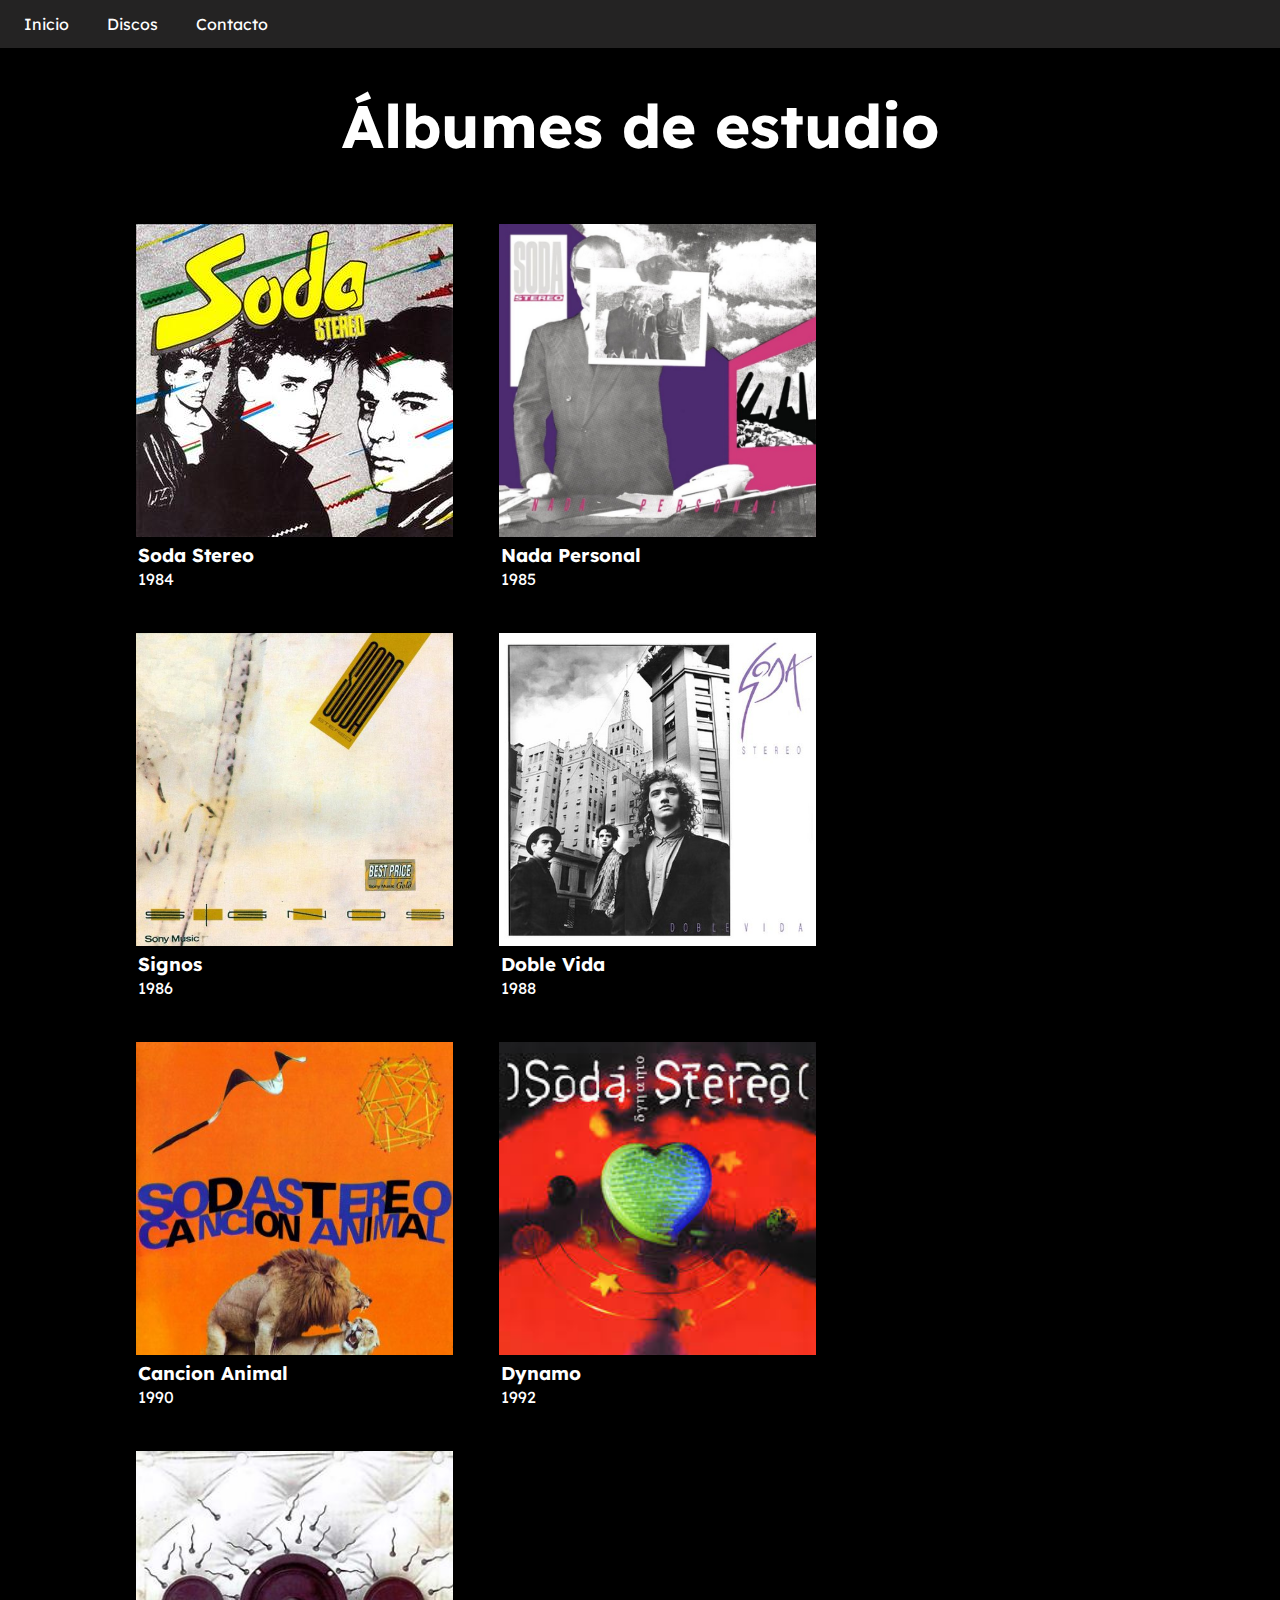
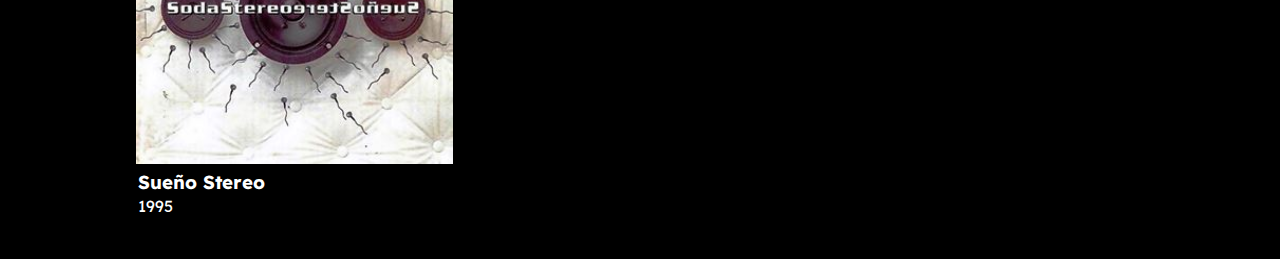
<file: proyectoSodaStereo/discos.html>
<!DOCTYPE html>
<html lang="es-AR">

<head>
    <meta charset="UTF-8">
    <meta http-equiv="X-UA-Compatible" content="IE=edge">
    <meta name="viewport" content="width=device-width, initial-scale=1.0">
    <link rel="stylesheet" href="style.css">
    <title>Discos</title>
</head>

<body>
    <div class="container">
        <div class="menu">
            <ul>
                <li><a href="index.html">Inicio</a></li>
                <li><a href="discos.html">Discos</a></li>
                <li><a href="contacto.html">Contacto</a></li>
            </ul>
        </div>

        <div class="contenido">
            <h1 class="titulo">
                Álbumes de estudio
            </h1>
            <div class="discos">
                <div class="disco">
                    <a href="discoSodaStereo.html">
                        <img src="img/Sodastereo.jpg" alt="Primer disco">
                        <h3>Soda Stereo</h3>
                    </a>
                    <p>1984</p>
                </div>

                <div class="disco">
                    <img src="img/570e62e4030eaa990e7b3ab6117c4a51.jpg" alt="Segundo disco">
                    <h3>Nada Personal</h3>
                    <p>1985</p>
                </div>

                <div class="disco">
                    <img id="portada" src="img/signos-album.jpg" alt="Tercer disco">
                    <h3>Signos</h3>
                    <p>1986</p>
                </div>

                <div class="disco">
                    <img src="img/Doble_vida_cover_sodastereo.jpg" alt="Cuarto disco">
                    <h3>Doble Vida</h3>
                    <p>1988</p>
                </div>

                <div class="disco">
                    <img src="img/cancion-animal-3-400x360.jpg" alt="Cuarto disco">
                    <h3>Cancion Animal</h3>
                    <p>1990</p>
                </div>

                <div class="disco">
                    <img src="img/1509401026546-descarga.jpeg" alt="Cuarto disco">
                    <h3>Dynamo</h3>
                    <p>1992</p>
                </div>

                <div class="disco">
                    <img src="img/sodastereo-suec3b1ostereo.jpg" alt="Cuarto disco">
                    <h3>Sueño Stereo</h3>
                    <p>1995</p>
                </div>



            </div>

        </div>
    </div>
</body>

</html>
</file>
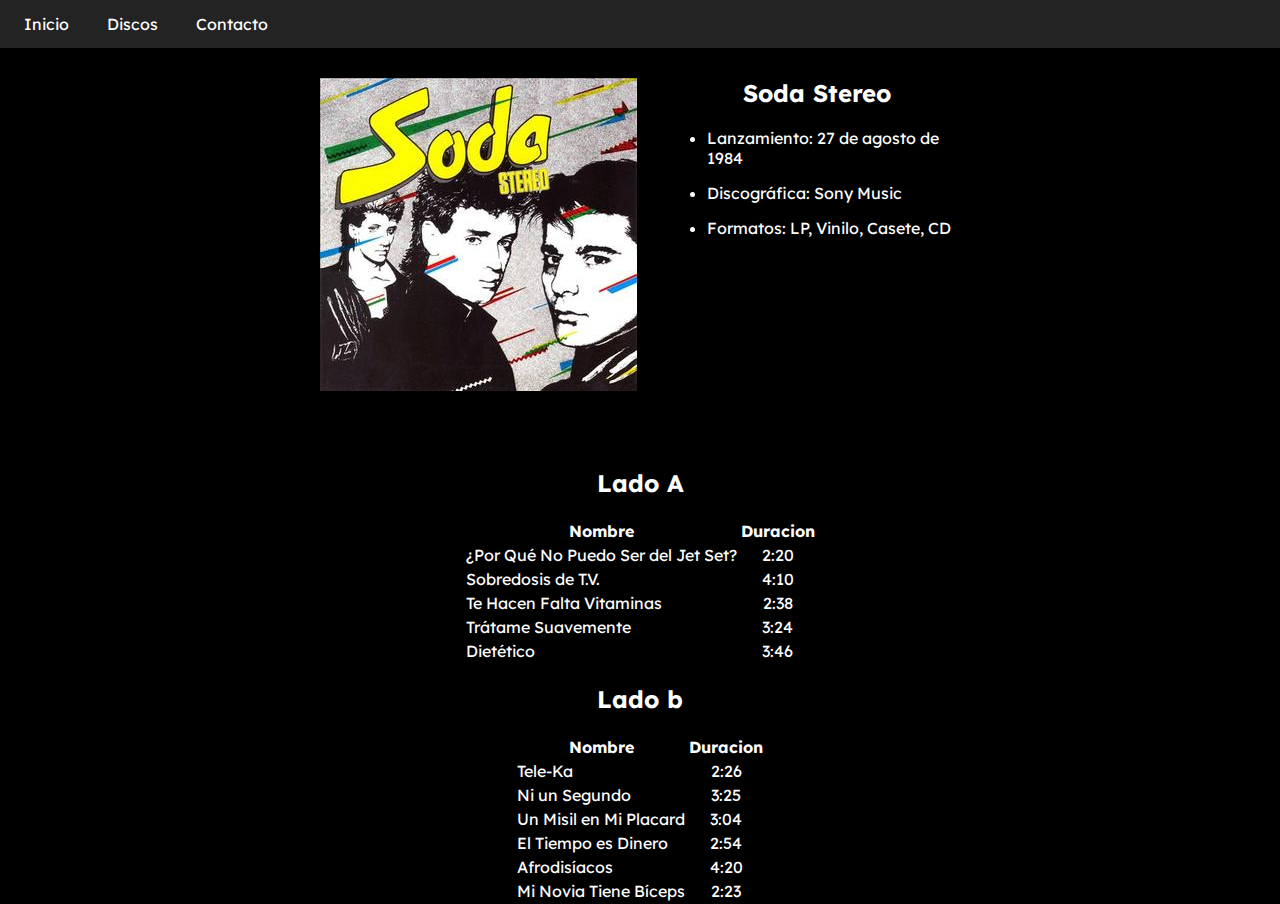
<file: proyectoSodaStereo/discoSodaStereo.html>
<!DOCTYPE html>
<html lang="es-AR">

<head>
    <meta charset="UTF-8">
    <meta http-equiv="X-UA-Compatible" content="IE=edge">
    <meta name="viewport" content="width=device-width, initial-scale=1.0">
    <link rel="stylesheet" href="style.css">
    <title>Soda Stereo</title>
</head>

<body>
    <div class="container">

        <div class="menu">
            <ul>
                <li><a href="index.html">Inicio</a></li>
                <li><a href="discos.html">Discos</a></li>
                <li><a href="contacto.html">Contacto</a></li>
            </ul>
        </div>

        <div class="info">
            <div class="info-disco">
                <img src="img/Sodastereo.jpg" alt="primer disco">
                <div class="lista-datos">
                    <h2>Soda Stereo</h2>
                    <ul>
                        <li>
                            Lanzamiento: 27 de agosto de 1984
                        </li>

                        <li>
                            Discográfica: Sony Music
                        </li>

                        <li>
                            Formatos: LP, Vinilo, Casete, CD
                        </li>
                    </ul>
                </div>
            </div>
        </div>

        <div class="lista-canciones">

            <table>
                <h2>Lado A</h2>
                <tr>
                    <th>Nombre</th>
                    <th>Duracion</th>
                </tr>

                <tr>
                    <td>¿Por Qué No Puedo Ser del Jet Set?</td>
                    <td class="duracion-cancion">2:20</td>
                </tr>

                <tr>
                    <td>Sobredosis de T.V.</td>
                    <td class="duracion-cancion">4:10</td>
                </tr>

                <tr>
                    <td>Te Hacen Falta Vitaminas</td>
                    <td class="duracion-cancion">2:38</td>
                </tr>

                <tr>
                    <td>Trátame Suavemente</td>
                    <td class="duracion-cancion">3:24</td>
                </tr>

                <tr>
                    <td>Dietético</td>
                    <td class="duracion-cancion">3:46</td>
                </tr>
            </table>

            <table>
                <h2>Lado b</h2>
                <tr>
                    <th>Nombre</th>
                    <th>Duracion</th>
                </tr>

                <tr>
                    <td>Tele-Ka</td>
                    <td class="duracion-cancion">2:26</td>
                </tr>

                <tr>
                    <td>Ni un Segundo</td>
                    <td class="duracion-cancion">3:25</td>
                </tr>

                <tr>
                    <td>Un Misil en Mi Placard</td>
                    <td class="duracion-cancion">3:04</td>
                </tr>

                <tr>
                    <td>El Tiempo es Dinero</td>
                    <td class="duracion-cancion">2:54</td>
                </tr>

                <tr>
                    <td>Afrodisíacos</td>
                    <td class="duracion-cancion">4:20</td>
                </tr>

                <tr>
                    <td>Mi Novia Tiene Bíceps</td>
                    <td class="duracion-cancion">2:23</td>
                </tr>
            </table>
        </div>

    </div>

</body>

</html>
</file>
<file: proyectoSodaStereo/style.css>
@import url("https://fonts.googleapis.com/css2?family=Lexend:wght@600&display=swap");
* {
  font-family: "Lexend", sans-serif;
  color: white;
}

body {
  margin: 0;
  background-color: black;
}

.menu ul {
  list-style-type: none;
  margin: 0;
  padding: 0;
  overflow: hidden;
  background-color: #242323;
}

.menu li {
  float: left;
}

.menu li a {
  display: block;
  padding: 14px 14px;
  margin-left: 10px;
  text-decoration: none;
}

.menu li :hover {
  color: yellow;
}

.titulo {
  display: block;
  text-align: center;
  font-size: 60px;
}

.galeria-fotos {
  height: 400px;
  margin: 20px;
  overflow: hidden;
}

.galeria-fotos img {
  display: block;
  margin-left: auto;
  margin-right: auto;
}

.discos {
  margin: 20px;
  padding-left: 95px;
  padding-right: 95px;
}

.discos a {
  text-decoration: none;
}

.disco {
  display: inline-block;
  margin: 7px;
  padding: 14px 14px;
}

.disco img {
  width: 317px;
  height: 313px;
}

.disco h3,
p {
  margin: 2px;
}

.disco h3:hover {
  color: yellow;
}

.contacto_grupo {
  height: 100px;
  width: 100%;
}

.contacto_grupo h1 {
  text-align: center;
}

.contacto_grupo ul {
  padding: 0;
  text-align: center;
}

.contacto_grupo li {
  display: inline-block;
  list-style-type: none;
  margin-right: 7px;
  font-size: 30px;
}

.contacto_grupo li :hover {
  color: yellow;
}

.contacto_integrantes {
  height: 380px;
  width: 100%;
}

.integrantes {
  height: 380px;
  width: 100%;
  margin-top: 30px;
  text-align: center;
}

.integrante {
  display: inline-block;
  height: 100%;
  width: 265px;
  margin-right: 20px;
}

.integrante .imagen_integrante {
  height: 250px;
  width: 100%;
  background-repeat: no-repeat;
  border-radius: 50%;
}

.integrante .menu_contacto {
  height: 40px;
  width: 100%;
  background-color: #242323;
}

.menu_contacto ul {
  padding: 0;
  text-align: center;
}

.menu_contacto li {
  display: inline-block;
  list-style-type: none;
  margin: 0 7px;
  font-size: 30px;
}

.menu_contacto li :hover {
  color: yellow;
}

.integrante h2 {
  margin: 6px;
}

#charly .imagen_integrante {
  background-image: url(img/charly-alberti-1.jpg);
  background-size: cover;
  background-position: right;
}

#gustavo .imagen_integrante {
  background-image: url(img/GustavoCerati.jpg);
  background-size: cover;
  background-position: center right;
}

#zeta .imagen_integrante {
  background-image: url(img/zeta.jpg);
  background-size: cover;
  background-position: center bottom;
  filter: grayscale(100);
}

.formulario_contacto {
  /* background-color: blue; */
  width: 100%;
  height: 340px;
  text-align: center;
}

.formulario {
  /* background-color: red; */
  display: inline-block;
  height: 550px;
  width: 880px;
}

.formulario input {
  color: yellow;
  background-color: black;
  border: 1px solid yellow;
  font-size: 20px;
}

.contacto-input {
  margin-bottom: 15px;
}

#form .comentario > textarea {
  color: yellow;
  background-color: black;
  border: 1px solid yellow;
  font-size: 18px;
}

.alertas {
  color: yellow;
  font-weight: bold;
}

#info_contacto{
  display: none;
}


.info {
  width: 100%;
  height: 400px;
}

.info .info-disco {
  height: 400px;
  width: 700px;
  margin: 0 auto;
}

.info-disco img {
  margin: 30px;
  float: left;
}

.info-disco .lista-datos {
  margin-top: 10px;
  height: 350px;
  width: 300px;
  float: left;
}

.lista-datos h2 {
  text-align: center;
}

.lista-datos ul > li {
  margin-bottom: 15px;
}

.lista-canciones {
  /* background-color: blue; */
  height: 400px;
  width: 800px;
  margin-left: auto;
  margin-right: auto;
}

.lista-canciones table,
tr,
th,
td {
  margin: 0 auto;
}

.lista-canciones h2,
td.duracion-cancion {
  text-align: center;
}
</file>
